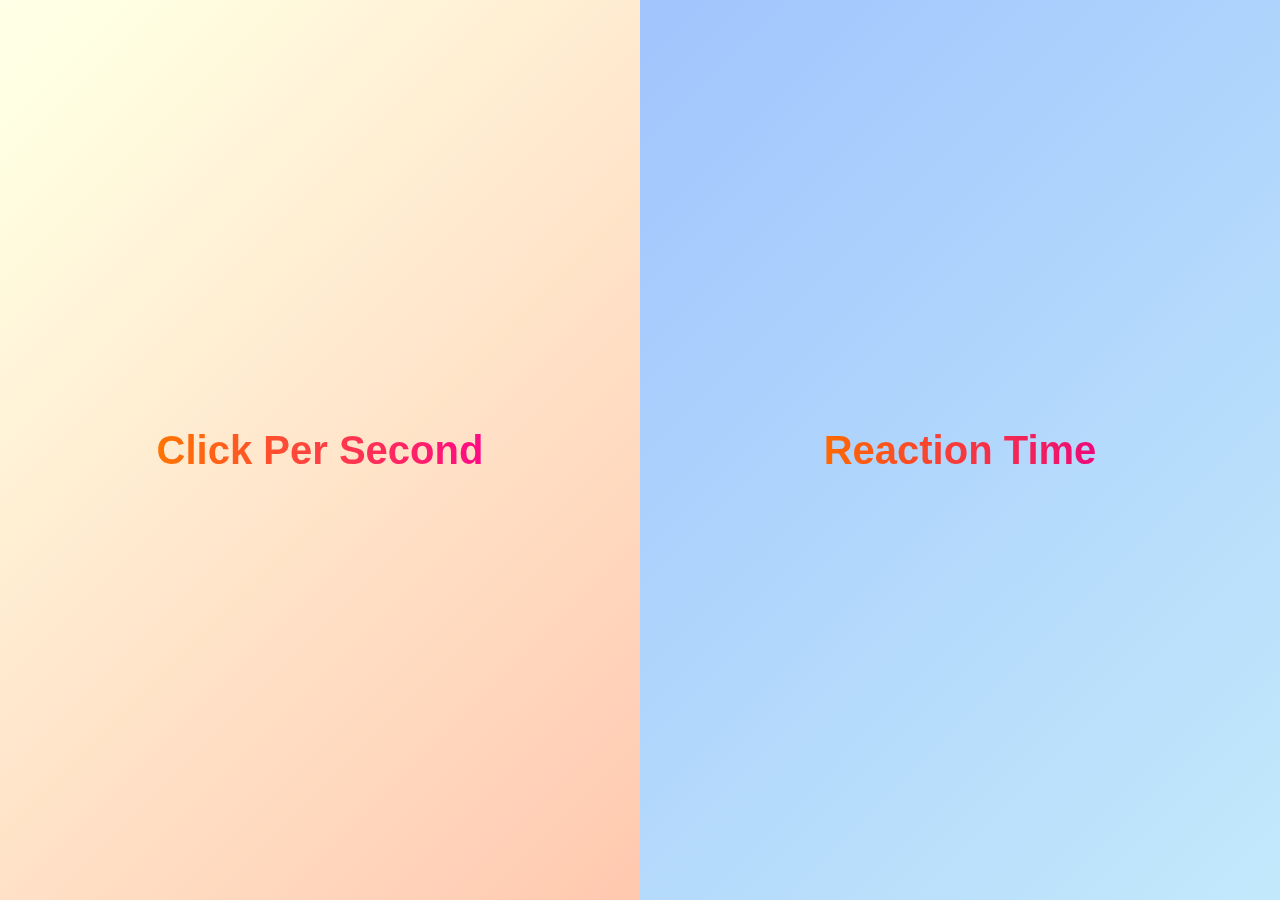
<file: index.html>
<!DOCTYPE html>
<html lang="en">
<head>
    <meta charset="UTF-8">
    <title>Mini Games</title>
    <link rel="stylesheet" href="style.css">
</head>
<body class="home-screen">
    <div class="split left" onclick="location.href='cps.html'">
        <h1 class="game-title">Click Per Second</h1>
    </div>
    <div class="split right" onclick="location.href='reaction.html'">
        <h1 class="game-title">Reaction Time</h1>
    </div>
</body>
</html>
</file>
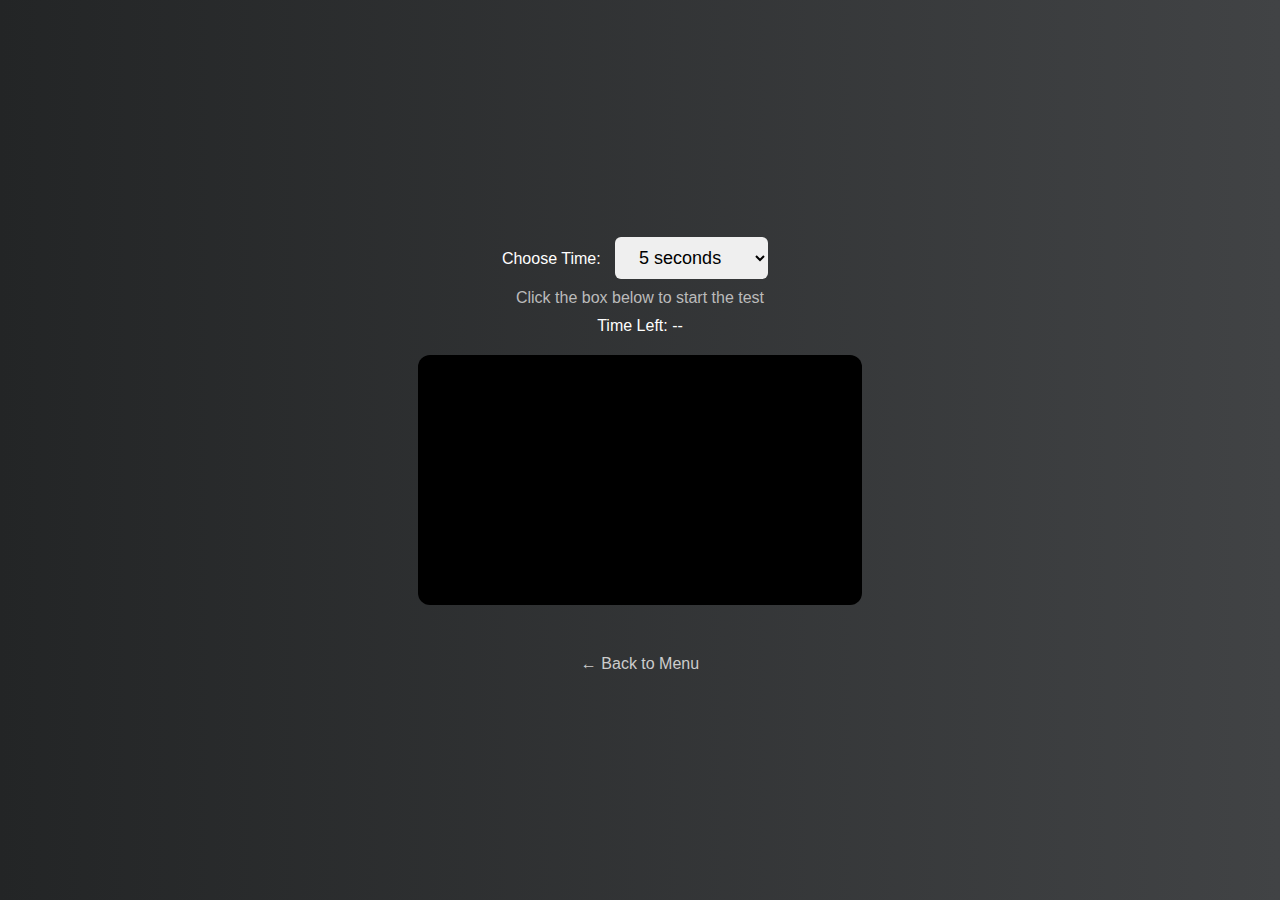
<file: cps.html>
<!-- cps.html -->
<!DOCTYPE html>
<html lang="en">
<head>
    <meta charset="UTF-8">
    <title>CPS Game</title>
    <link rel="stylesheet" href="style.css">
</head>
<body class="cps-screen">
    <div class="game-container">
        <label for="time-select">Choose Time:</label>
        <select id="time-select">
            <option value="1">1 second</option>
            <option value="3">3 seconds</option>
            <option value="5" selected>5 seconds</option>
            <option value="10">10 seconds</option>
        </select>

        <p class="instructions">Click the box below to start the test</p>
        <p id="cps-timer">Time Left: --</p>

        <div id="click-box" class="click-box"></div>

        <p id="cps-result" class="result-box"></p>
        <a href="index.html" class="back-btn">← Back to Menu</a>
    </div>
    <script src="script.js"></script>
</body>
</html>
</file>
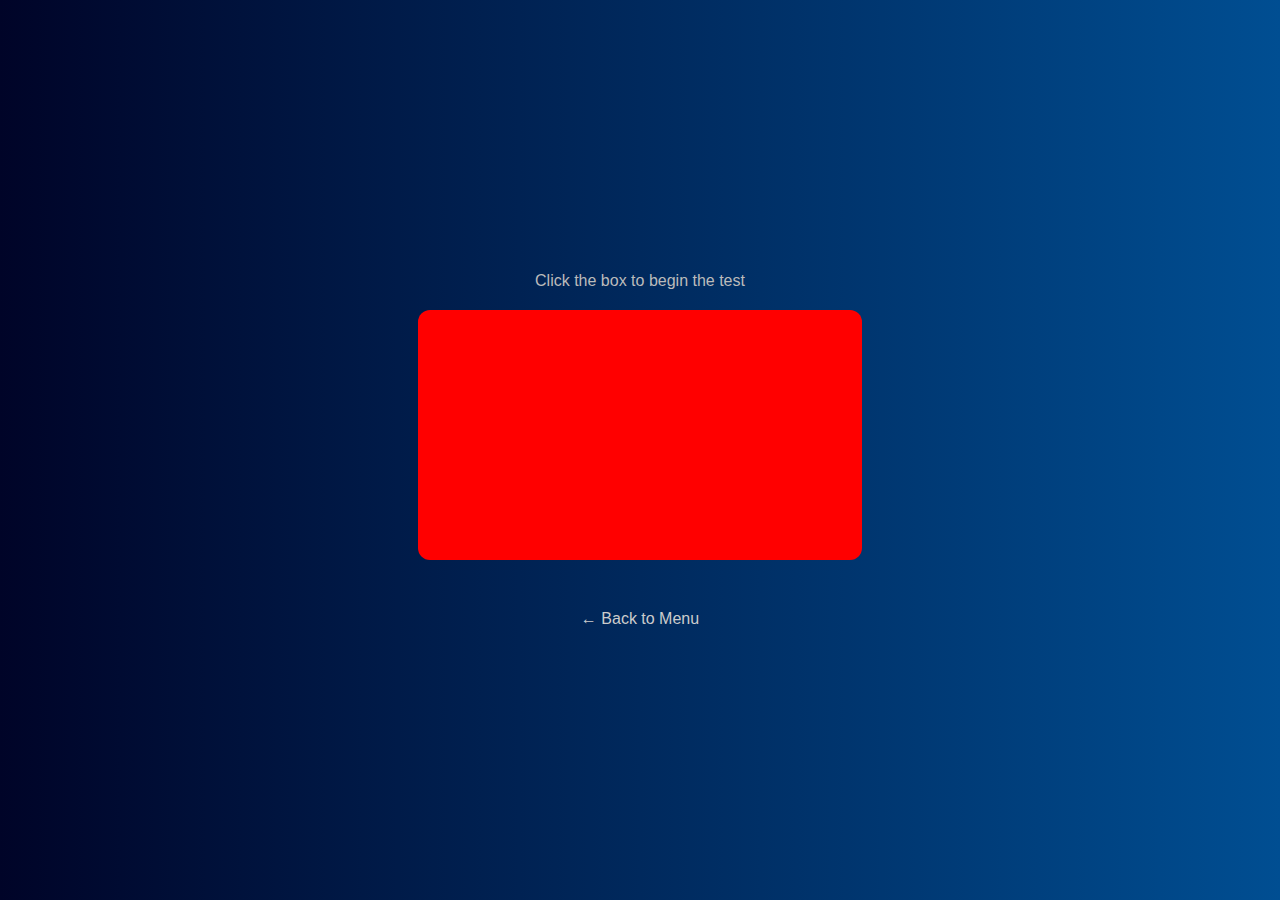
<file: reaction.html>
<!-- reaction.html -->
<!DOCTYPE html>
<html lang="en">
<head>
  <meta charset="UTF-8" />
  <title>Reaction Time Game</title>
  <link rel="stylesheet" href="style.css" />
</head>
<body class="reaction-screen">
  <div class="game-container">
    <p class="instructions">Click the box to begin the test</p>
    <div id="reaction-box" class="reaction-box"></div>
    <p id="reaction-result" class="result-box"></p>
    <a href="index.html" class="back-btn">← Back to Menu</a>
  </div>
  <script src="script.js"></script>
</body>
</html>
</file>
<file: style.css>
/* style.css */
* { margin: 0; padding: 0; box-sizing: border-box; }
body {
    font-family: 'Segoe UI', sans-serif;
    display: flex;
    justify-content: center;
    align-items: center;
    height: 100vh;
}

.home-screen {
    flex-direction: row;
}

.split {
    flex: 1;
    display: flex;
    justify-content: center;
    align-items: center;
    cursor: pointer;
    transition: 0.4s ease-in-out;
    height: 100vh;
}

.left {
    background: linear-gradient(135deg, #ffecd2, #fcb69f);
}

.right {
    background: linear-gradient(135deg, #a1c4fd, #c2e9fb);
}

.split:hover {
    filter: brightness(1.1);
}

.game-title {
    font-size: 2.5rem;
    color: #333;
    background: linear-gradient(90deg, #ff6a00, #ee0979);
    -webkit-background-clip: text;
    -webkit-text-fill-color: transparent;
}

.cps-screen {
    background: linear-gradient(to right, #232526, #414345);
    color: white;
    flex-direction: column;
}

.reaction-screen {
    background: linear-gradient(to right, #000428, #004e92);
    color: white;
    flex-direction: column;
}

.game-container {
    text-align: center;
    max-width: 800px;
    width: 90%;
    padding: 30px;
}

.instructions {
    font-size: 16px;
    color: #bbb;
    margin-bottom: 10px;
}

select, button {
    padding: 10px 20px;
    margin: 10px;
    font-size: 18px;
    border-radius: 6px;
    border: none;
    cursor: pointer;
}

.click-box {
    width: 60%;
    max-width: 600px;
    height: 250px;
    margin: 20px auto;
    background-color: #000;
    color: white;
    font-size: 28px;
    font-weight: bold;
    display: flex;
    align-items: center;
    justify-content: center;
    border-radius: 12px;
    cursor: pointer;
    transition: transform 0.2s;
    user-select: none;
}

.click-box:hover {
    transform: scale(1.02);
}

.reaction-box {
    width: 60%;
    max-width: 600px;
    height: 250px;
    margin: 20px auto;
    background-color: red;
    border-radius: 12px;
    display: flex;
    justify-content: center;
    align-items: center;
    color: white;
    font-size: 24px;
    font-weight: bold;
    cursor: pointer;
    user-select: none;
    transition: background-color 0.3s ease, transform 0.2s ease;
}

.reaction-box:hover {
    transform: scale(1.02);
}

.result-box {
    margin-top: 20px;
    font-size: 18px;
    color: #eee;
}

.back-btn {
    display: inline-block;
    margin-top: 30px;
    color: #ccc;
    text-decoration: none;
}

@media (max-width: 768px) {
    .click-box, .reaction-box {
        width: 90%;
        font-size: 20px;
        height: 200px;
    }
}
</file>
